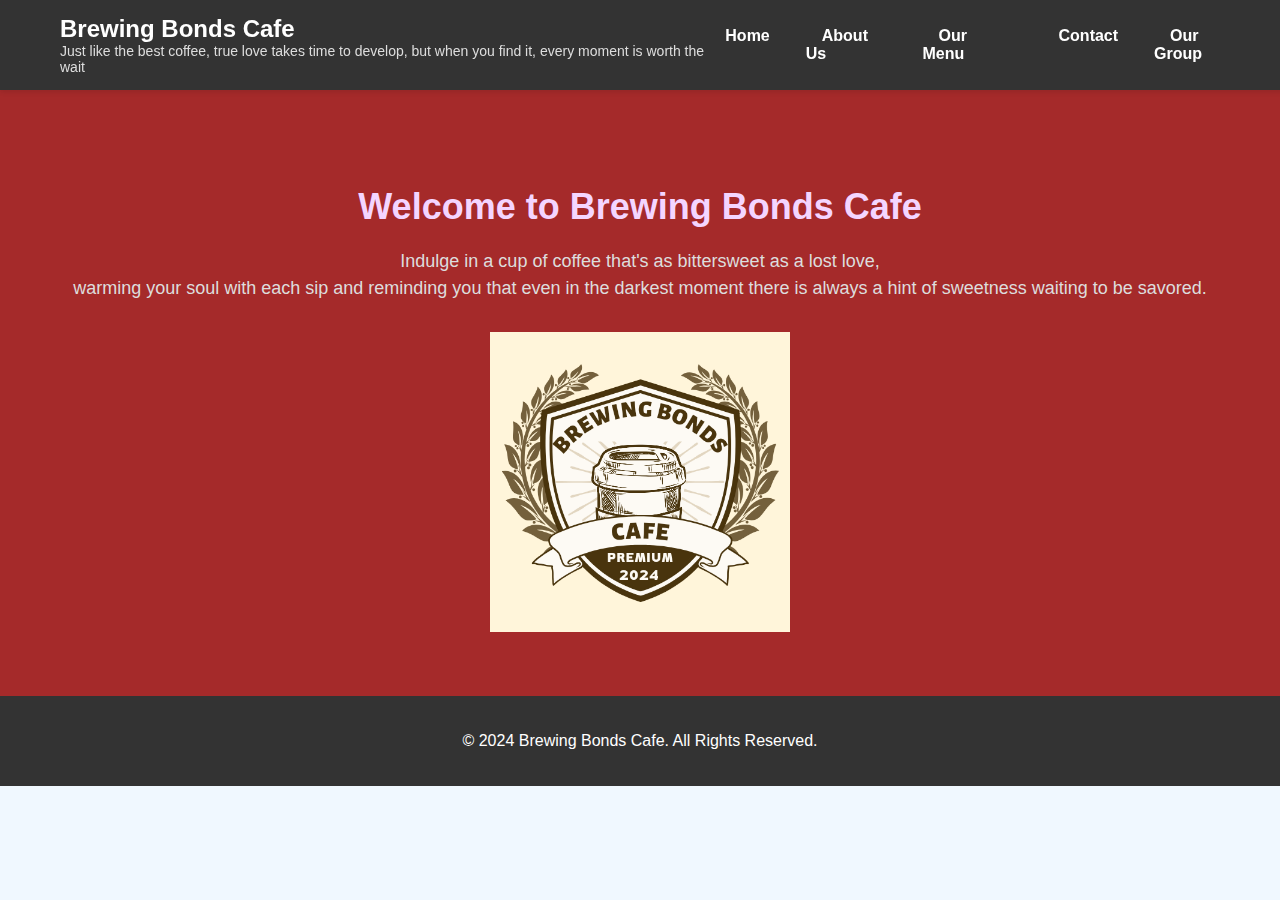
<file: index.html>
<!DOCTYPE html>
<html lang="en">
<head>
    <meta charset="UTF-8">
    <meta name="viewport" content="width=device-width, initial-scale=1.0">
    <title>Brewing Bonds Cafe - Home</title>
    <link rel="stylesheet" href="styles.css">
</head>
<body>
    <br>
    <br>
    <header>
        <div class="container">
            <div class="logo">
                <h1>Brewing Bonds Cafe</h1>
                <p class="tagline">Just like the best coffee, true love takes time to develop, but when you find it, every moment is worth the wait</p>
            </div>
            <nav>
                <ul class="nav-links">
                    <li><a href="index.html">Home</a></li>
                    <li><a href="About.html">About Us</a></li>
                    <li><a href="Ourmenu.html">Our Menu</a></li>
                    <li><a href="contact.html">Contact</a></li>
                    <li><a href="ourgroup.html">Our Group</a></li>
                </ul>
            </nav>
        </div>
    </header>

    <section id="home">
        <h2>Welcome to Brewing Bonds Cafe</h2>
        <p>Indulge in a cup of coffee that's as bittersweet as a lost love,<br> warming your soul with each sip and reminding you that even in the darkest moment there is always a hint of sweetness waiting to be savored.</p
        <div class="hero-image">
            <img src="Brewing Bonds Cafe.png" alt="Brewing Bonds Cafe" id="homeimg">
        </div>
    </section>

    <footer>
        <p>&copy; 2024 Brewing Bonds Cafe. All Rights Reserved.</p>
    </footer>
</body>
</html>
</file>
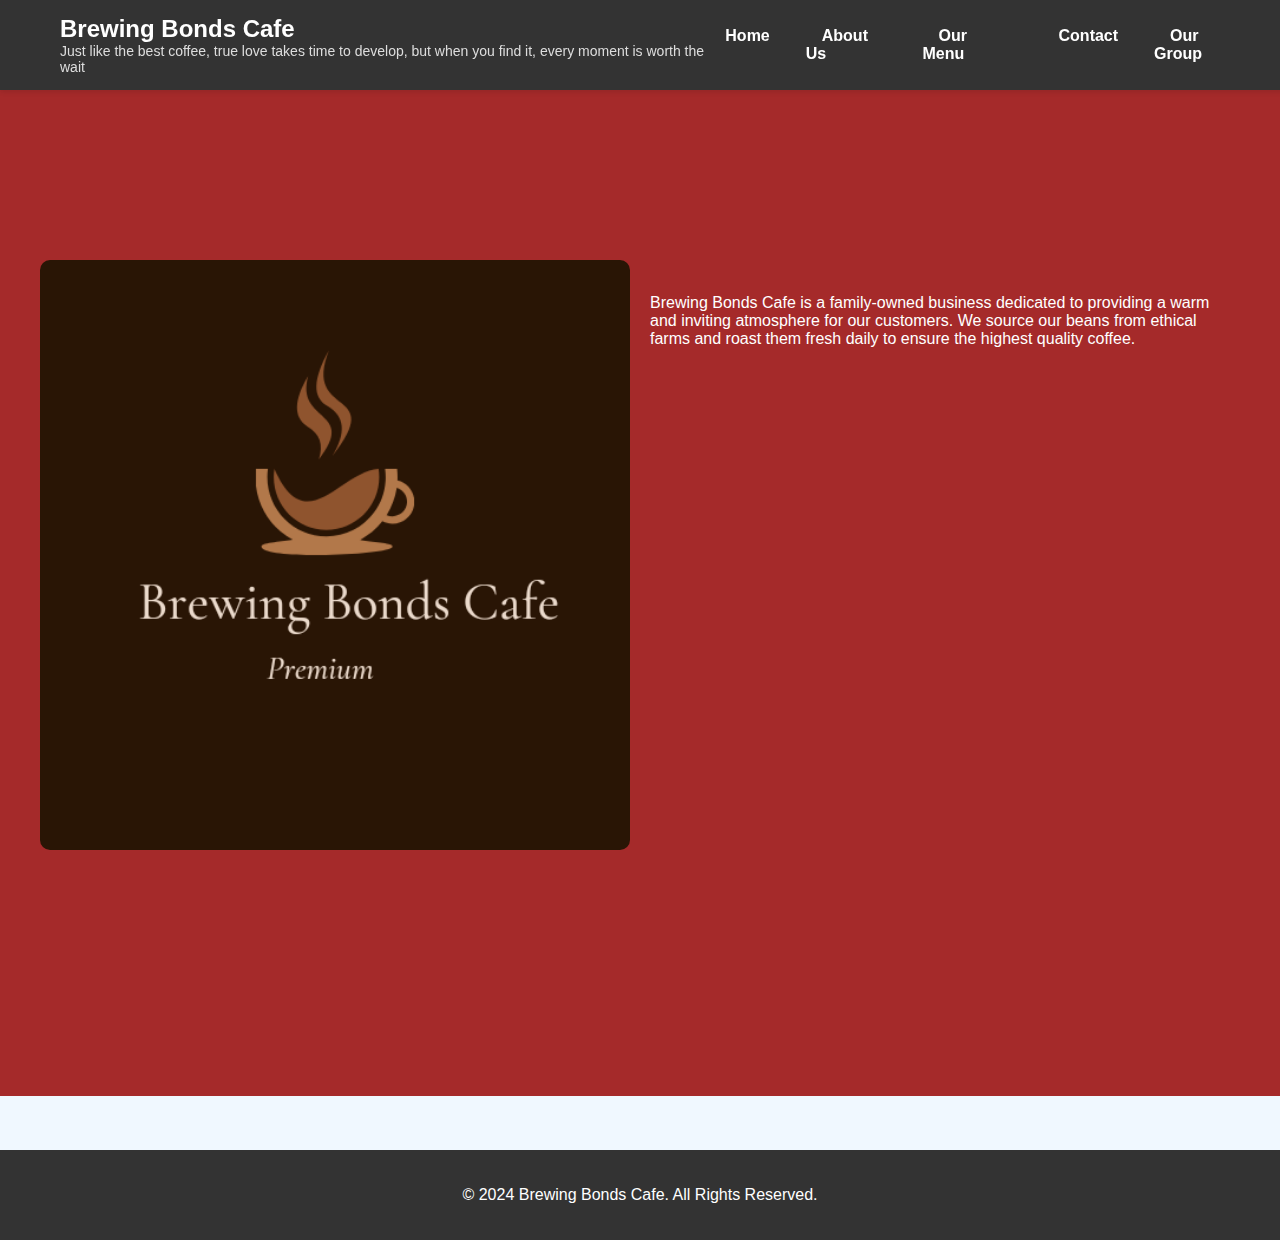
<file: About.html>
<!DOCTYPE html>
<html lang="en">
<head>
    <meta charset="UTF-8">
    <meta name="viewport" content="width=device-width, initial-scale=1.0">
    <title>Brewing Bonds Cafe - About Us</title>
    <link rel="stylesheet" href="styles.css">
</head>
<body>
    <br>
    <br>
    <header>
        <div class="container">
            <div class="logo">
                <h1>Brewing Bonds Cafe</h1>
               <p class="tagline">Just like the best coffee, true love takes time to develop, but when you find it, every moment is worth the wait</p>
            </div>
            <nav>
                <ul class="nav-links">
                    <li><a href="index.html">Home</a></li>
                    <li><a href="About.html">About Us</a></li>
                    <li><a href="Ourmenu.html">Our Menu</a></li>
                    <li><a href="contact.html">Contact</a></li>
                    <li><a href="ourgroup.html">Our Group</a></li>
                </ul>
            </nav>
        </div>
    </header>

    <section id="about">
        <br>
        <br>
        <br>
        <br>
        <br>
        <br>
        <br>
        <br>
        <div class="about-content">
            <div class="about-image">
                <img src="Coffee.png" alt="Coffee">
            </div>
            <div class="about-text">
                <br>
               
                <p id="colored1">Brewing Bonds Cafe is a family-owned business dedicated to providing a warm and inviting atmosphere for our customers. We source our beans from ethical farms and roast them fresh daily to ensure the highest quality coffee.</p>
            </div>
        </div>
    </section>
    <br>
    <br>
    <br>

    <footer>
        <p>&copy; 2024 Brewing Bonds Cafe. All Rights Reserved.</p>
    </footer>
</body>
</html>
</file>
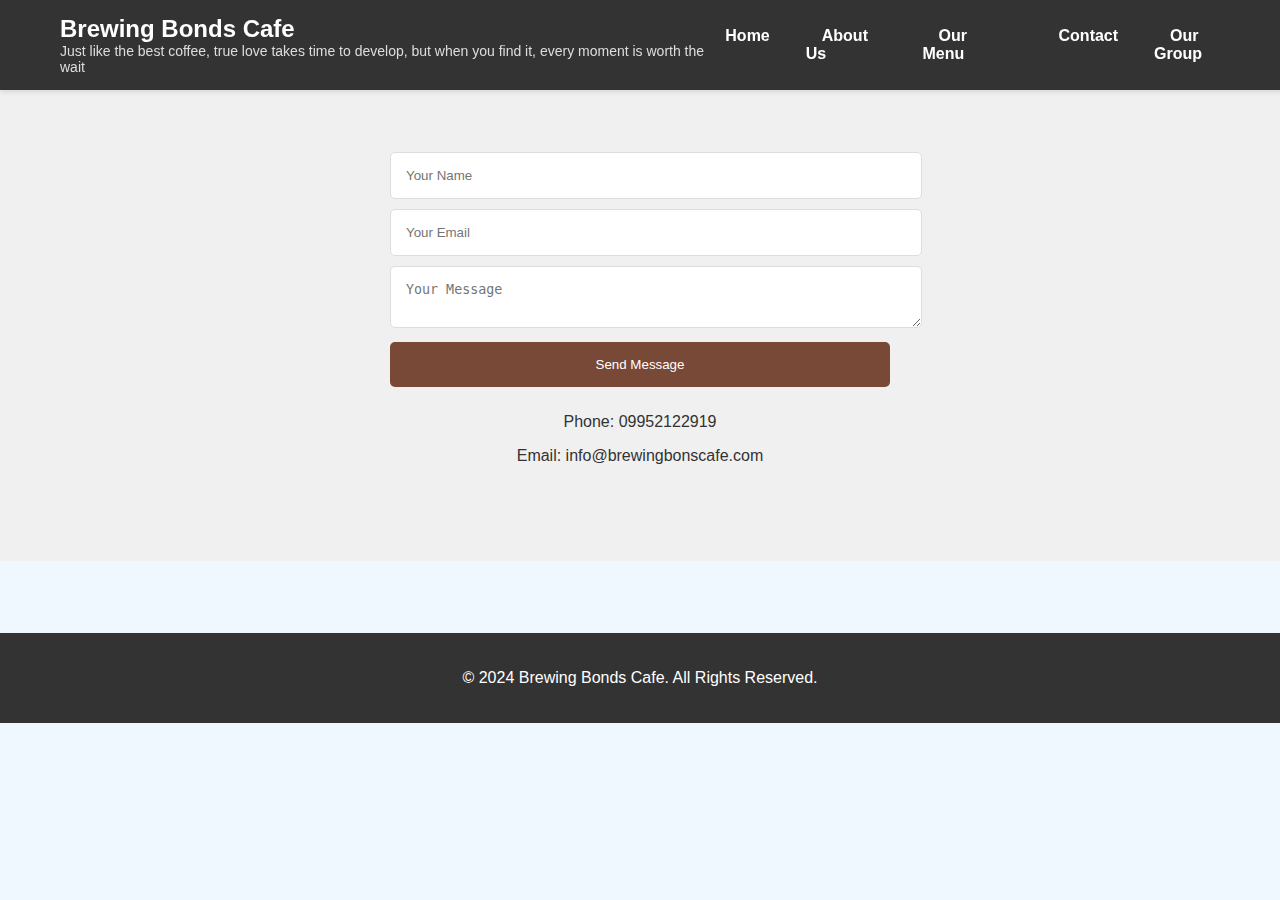
<file: contact.html>
<!DOCTYPE html>
<html lang="en">
<head>
    <meta charset="UTF-8">
    <meta name="viewport" content="width=device-width, initial-scale=1.0">
    <title>Brewing Bonds Cafe - Contact</title>
    <link rel="stylesheet" href="styles.css">
</head>
<body>
    <br>
    <br>
    <header>
        <div class="container">
            <div class="logo">
                <h1>Brewing Bonds Cafe</h1>
                <p class="tagline">Just like the best coffee, true love takes time to develop, but when you find it, every moment is worth the wait</p>
            </div>
            <nav>
                <ul class="nav-links">
                    <li><a href="index.html">Home</a></li>
                    <li><a href="About.html">About Us</a></li>
                    <li><a href="Ourmenu.html">Our Menu</a></li>
                    <li><a href="contact.html">Contact</a></li>
                    <li><a href="ourgroup.html">Our Group</a></li>
                </ul>
            </nav>
        </div>
    </header>

    <section id="contact">
        <br>
        <br>
        
        <form>
            <input type="text" placeholder="Your Name" required>
            <input type="email" placeholder="Your Email" required>
            <textarea placeholder="Your Message" required></textarea>
            <button type="submit">Send Message</button>
        </form>
        <p>Phone: 09952122919</p>
        <p>Email: info@brewingbonscafe.com</p>
    </section>

<br>
<br>
<br>
<br>
    <footer>
        <p>&copy; 2024 Brewing Bonds Cafe. All Rights Reserved.</p>
    </footer>
</body>
</html>
</file>
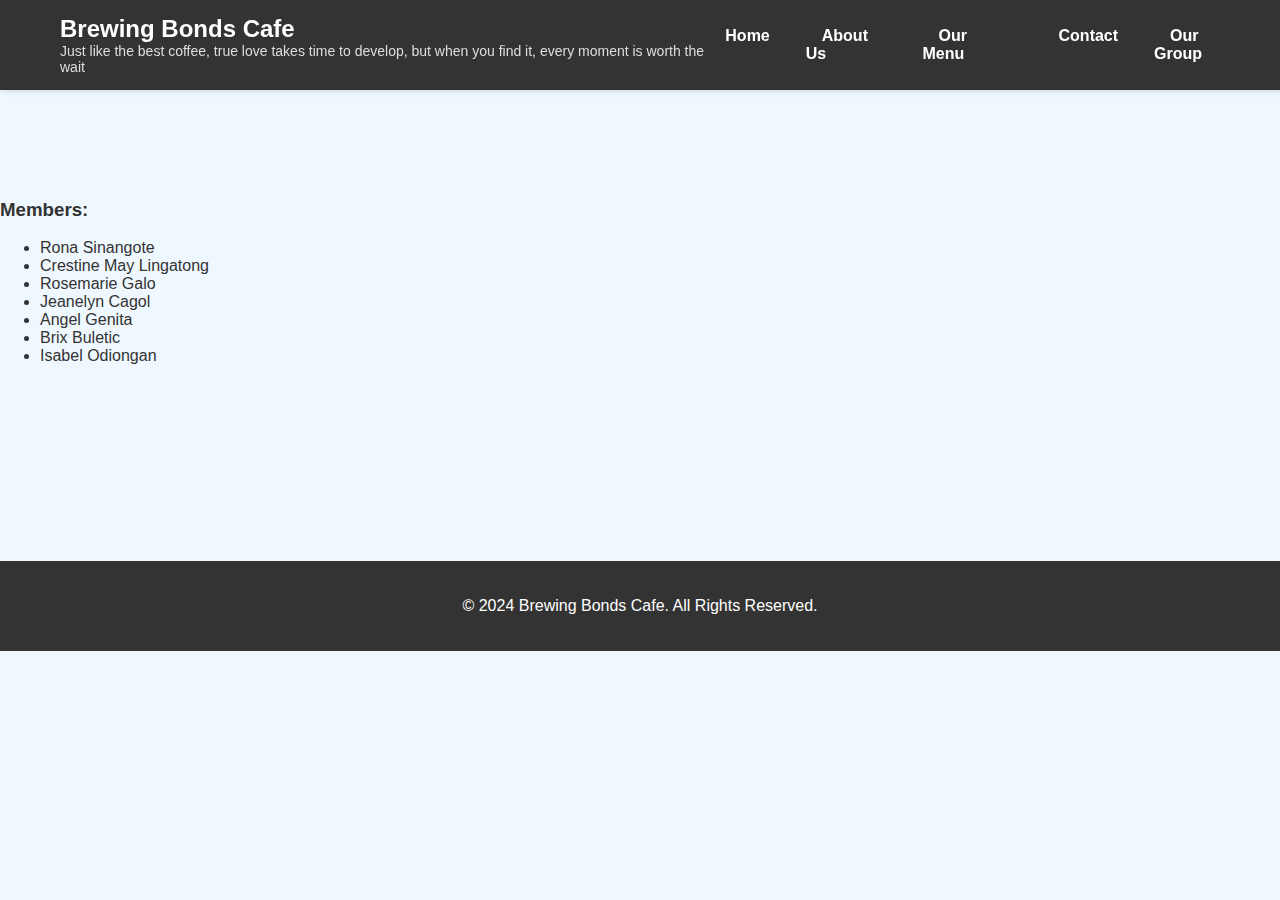
<file: ourgroup.html>
<!DOCTYPE html>
<html lang="en">
<head>
    <meta charset="UTF-8">
    <meta name="viewport" content="width=device-width, initial-scale=1.0">
    <title>Brewing Bonds Cafe - Our Group</title>
    <link rel="stylesheet" href="styles.css">
</head>
<body>
    <header>
        <div class="container">
            <div class="logo">
                <h1>Brewing Bonds Cafe</h1>
                <p class="tagline">Just like the best coffee, true love takes time to develop, but when you find it, every moment is worth the wait</p>
            </div>
            <nav>
                <ul class="nav-links">
                    <li><a href="index.html">Home</a></li>
                    <li><a href="about.html">About Us</a></li>
                    <li><a href="Ourmenu.html">Our Menu</a></li>
                    <li><a href="contact.html">Contact</a></li>
                    <li><a href="ourgroup.html">Our Group</a></li>
                </ul>
            </nav>
        </div>
    </header>
<br>
<br>
<br>
<br>
<br>
<br>
<br>
    <section id="group">
        
        <br>
        <br>
        <br>
        <div class="group-members">
            <h3>Members:</h3>
            <ul>
                <li>Rona Sinangote</li>
                <li>Crestine May Lingatong</li>
                <li>Rosemarie Galo</li>
                <li>Jeanelyn Cagol</li>
                <li>Angel Genita</li>
                <li>Brix Buletic</li>
                <li>Isabel Odiongan</li>
            </ul>
        </div>
    </section>

<br>
<br>
<br>
<br>
<br>
<br>
<br>
<br>
<br>
<br>
    <footer>
        <p>&copy; 2024 Brewing Bonds Cafe. All Rights Reserved.</p>
    </footer>
</body>
</html>
</file>
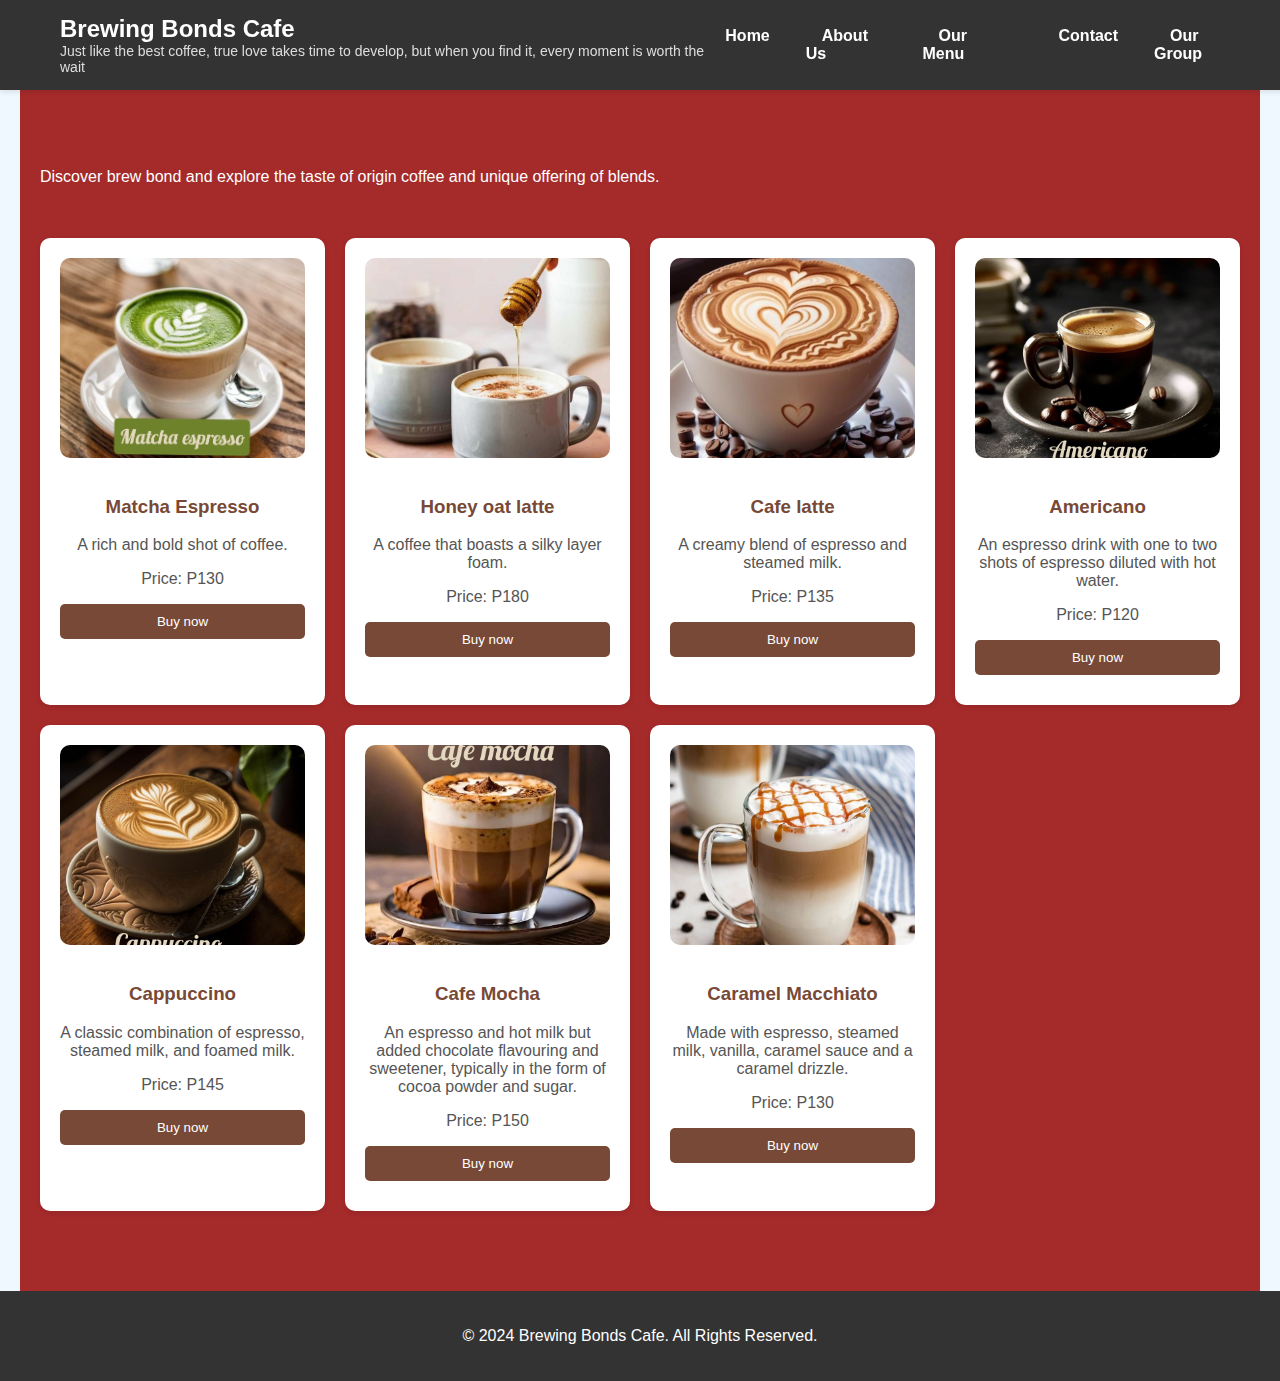
<file: Ourmenu.html>
<!DOCTYPE html>
<html lang="en">
<head>
    <meta charset="UTF-8">
    <meta name="viewport" content="width=device-width, initial-scale=1.0">
    <title>Brewing Bonds Cafe - Our Menu</title>
    <link rel="stylesheet" href="styles.css">
</head>
<body>
    <br>
    <br>
    <header>
        <div class="container">
            <div class="logo">
                <h1>Brewing Bonds Cafe</h1>
                <p class="tagline">Just like the best coffee, true love takes time to develop, but when you find it, every moment is worth the wait</p>
            </div>
            <nav>
                <ul class="nav-links">
                    <li><a href="index.html">Home</a></li>
                    <li><a href="About.html">About Us</a></li>
                    <li><a href="Ourmenu.html">Our Menu</a></li>
                    <li><a href="contact.html">Contact</a></li>
                    <li><a href="ourgroup.html">Our Group</a></li>
                </ul>
            </nav>
        </div>
    </header>

    <section id="menu">
        <br>
        <br>
        
        <p id="colored">Discover brew bond and explore the taste of origin coffee and unique offering of blends.</p>
        <br>
        <br>
        <div class="menu-grid">
            <div class="menu-item">
                <img src="Matcha Espresso.jpg" alt="Matcha Espresso Image">
                <h3>Matcha Espresso</h3>
                <p>A rich and bold shot of coffee.</p>
                <p>Price: P130</p>
                <button class="buy-now" onclick="thankMsg()">Buy now</button>
            </div>
            <div class="menu-item">
                <img src="Honey oat Latte.jpg" alt="Honey oat Latte Image">
                <h3>Honey oat latte</h3>
                <p>A coffee that boasts a silky layer foam.</p>
                <p>Price: P180</p>
                <button class="buy-now" onclick="thankMsg()">Buy now</button>
            </div>
            <div class="menu-item">
                <img src="Cafe Latte.jpg" alt="Cafe Latte Image">
                <h3>Cafe latte</h3>
                <p>A creamy blend of espresso and steamed milk.</p>
                <p>Price: P135</p>
                <button class="buy-now" onclick="thankMsg()">Buy now</button>
            </div>
            <div class="menu-item">
               <img src="Americano.jpg" alt="Americano Image">
                <h3>Americano</h3>
                <p>An espresso drink with one to two shots of espresso diluted with hot water.</p>
                <p>Price: P120</p>
                <button class="buy-now" onclick="thankMsg()">Buy now</button>
            </div>
            <div class="menu-item">
                <img src="Cappuccino.jpg" alt="Cappuccino Image">
                <h3>Cappuccino</h3>
                <p>A classic combination of espresso, steamed milk, and foamed milk.</p>
                <p>Price: P145</p>
                <button class="buy-now" onclick="thankMsg()">Buy now</button>
            </div>
            <div class="menu-item">
                <img src="Cafe Mocha.jpg" alt="Cafe Mocha Image">
                <h3>Cafe Mocha</h3>
                <p>An espresso and hot milk but added chocolate flavouring and sweetener, typically in the form of cocoa powder and sugar.</p>
                <p>Price: P150</p>
                <button class="buy-now" onclick="thankMsg()">Buy now</button>
            </div>
            <div class="menu-item">
                <img src="Caramel Macchiato.jpg" alt="Caramel Macchiato">
                <h3>Caramel Macchiato</h3>
                <p>Made with espresso, steamed milk, vanilla, caramel sauce and a caramel drizzle.</p>
                <p>Price: P130</p>
                <button class="buy-now" onclick="thankMsg()">Buy now</button>
            </div>
        </div>
    </section>

    <footer>
        <p>&copy; 2024 Brewing Bonds Cafe. All Rights Reserved.</p>
    </footer>

    <script>
        function thankMsg() {
            alert("Thank you for your purchase!");
        }
    </script>
</body>
</html>
</file>
<file: styles.css>
body {
    height: 100vh;
    font-family: 'Poppins', sans-serif;
    margin: 0;
    padding: 0;
    background-color: aliceblue;
    color: #333;
}


header {
    background-color: #333;
    padding: 15px 20px;
    box-shadow: 0 2px 5px rgba(0, 0, 0, 0.1);
    position: fixed;
    top: 0;
    left: 0;
    width: 100%;
    z-index: 10;
}

.container {
    display: flex;
    justify-content: space-between;
    align-items: center;
    max-width: 1200px;
    margin: 0 auto;
}

.logo h1 {
    font-size: 24px;
    color: #fff;
    margin: 0;
}

.logo p {
    font-size: 14px;
    color: #ddd;
    margin: 0;
}

nav {
    display: flex;
    justify-content: flex-end;
    align-items: center;
}

.nav-links {
    display: flex;
    list-style: none;
    margin: 0;
    padding: 0;
    gap: 20px;
}

.nav-links li {
    margin: 0;
}

.nav-links a {
    text-decoration: none;
    color: white;
    font-weight: bold;
    padding: 8px 16px;
    border-radius: 5px;
    transition: background-color 0.3s ease, color 0.3s ease;
}

.nav-links a:hover {
    color: #fff;
    background-color: #553322;
}


#home {
    padding: 120px 20px 60px;
    background-color: brown;
    color: #fff;
    text-align: center;
}

#home h2 {
    font-size: 36px;
    color: #f4d5ff;
    margin-bottom: 20px;
}

#home p {
    font-size: 18px;
    line-height: 1.5;
    margin-bottom: 30px;
    color: #ddd;
}

#homeimg {
    max-width: 300px;
}

.hero-image img {
    max-width: 100%;
    height: auto;
    border-radius: 10px;
}


#about {
    height: 100%;
    padding: 80px 20px;
    background-color: brown;
    color: #333;
}

.about-content {
    display: flex;
    flex-wrap: wrap;
    gap: 20px;
    max-width: 1200px;
    margin: 0 auto;
}

.about-image,
.about-text {
    flex: 1;
    min-width: 300px; 
}

.about-image img {
    width: 100%;
    border-radius: 10px;
}


#menu {
    padding: 80px 20px;
    background-color: brown;
    color: #333;
    max-width: 1200px;
    margin: 0 auto;
}

.menu-grid {
    display: grid;
    grid-template-columns: repeat(auto-fit, minmax(250px, 1fr));
    gap: 20px;
}

.menu-item {
    text-align: center;
    padding: 20px;
    background-color: #fff;
    box-shadow: 0 2px 5px rgba(0, 0, 0, 0.1);
    border-radius: 10px;
}

.menu-item img {
    width: 100%;
    height: 200px;
    object-fit: cover;
    border-radius: 10px;
    margin-bottom: 15px;
}

.menu-item h3 {
    color: #774936;
}

.menu-item p {
    color: #555;
}

.buy-now {
    background-color: #774936;
    color: #fff;
    padding: 10px 20px;
    border: none;
    border-radius: 5px;
    cursor: pointer;
    transition: background-color 0.3s ease;
}

.buy-now:hover {
    background-color: #553322;
}


#contact {
    padding: 80px 20px;
    background-color: #f0f0f0;
    color: #333;
    text-align: center;
}

form {
    max-width: 500px;
    margin: 0 auto;
}

input,
textarea,
button {
    width: 100%;
    padding: 15px;
    margin-bottom: 10px;
    border: 1px solid #ddd;
    border-radius: 5px;
}

button {
    background-color: #774936;
    color: #fff;
    border: none;
    cursor: pointer;
}

button:hover {
    background-color: #553322;
}


footer {
    background-color: #333;
    color: #fff;
    padding: 20px;
    text-align: center;
}

/* Responsive Design */
@media (max-width: 1024px) {
    .container {
        flex-wrap: wrap;
        gap: 15px;
    }

    nav {
        justify-content: center; 
    }

    .nav-links {
        flex-wrap: wrap;
        gap: 10px;
    }

    .hero-image img {
        margin-top: 20px;
    }

    .about-content {
        flex-direction: column;
        text-align: center;
    }

    .about-text {
        text-align: center;
    }
}

@media (max-width: 768px) {
    #home h2 {
        font-size: 28px;
    }

    #home p {
        font-size: 16px;
    }

    .menu-grid {
        grid-template-columns: 1fr; 
    }

    input,
    textarea,
    button {
        padding: 12px;
    }

    .about-content {
        flex-direction: column;
        align-items: center;
    }

    .about-image img {
        width: 250px;
        margin-bottom: 20px;
    }

    .about-text {
        margin-left: 0;
        text-align: center;
    }

    #about {
        padding: 0 5%;
    }
}

#colored {
    color: white;
}

#colored1 {
    color: white;
}
</file>
